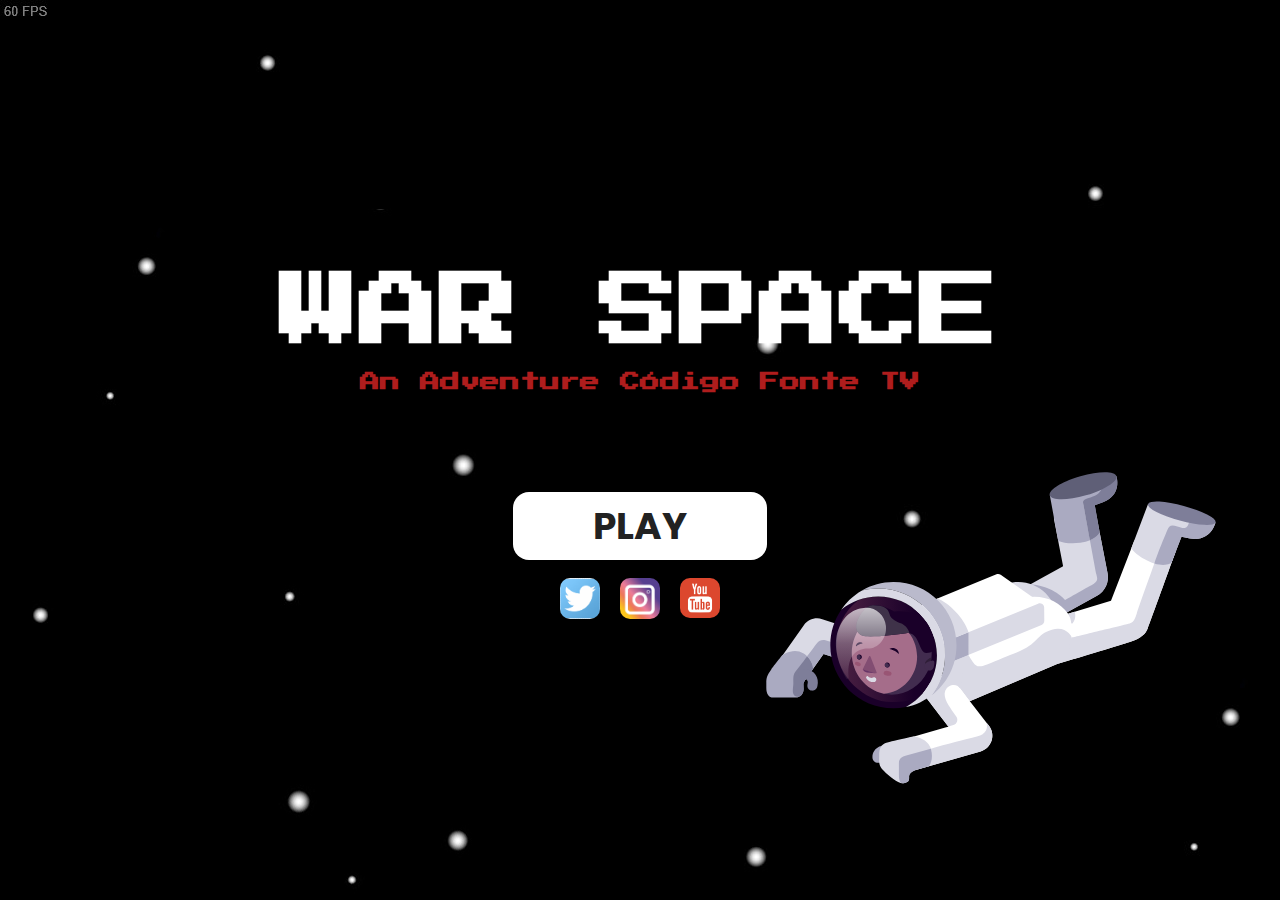
<file: index.html>
<!DOCTYPE html>
<html lang="pt-BR">
  <head>
    <meta charset="UTF-8" />
    <meta name="viewport" content="width=device-width, initial-scale=1.0" />
    <title>Space War</title>
    <link rel="shortcut icon" href="/favicon.ico" type="image/x-icon" />
    <link rel="icon" href="/favicon.ico" type="image/x-icon" />
    <link rel="stylesheet" href="./css/styles.css" />
  </head>
  <body>
    <div class="app">
      <div class="painel">
        <h1>WAR SPACE</h1>
        <h2>An Adventure Código Fonte TV</h2>
        <button
          onclick="window.open('./pages/history.html', '_self')"
          class="btnPlay"
        >
          PLAY
        </button>
        <div class="socialMedia">
          <a
            href="https://twitter.com/sitecodigofonte"
            target="_blank"
            rel="noopener noreferrer"
            ><img src="./assets/twiiter.png" alt="Twitter"
          /></a>
          <a
            href="https://www.instagram.com/codigofontetv"
            target="_blank"
            rel="noopener noreferrer"
            ><img src="./assets/instagram.png" alt="Instagram"
          /></a>
          <a
            href="https://www.youtube.com/codigofontetv"
            target="_blank"
            rel="noopener noreferrer"
            ><img src="./assets/youtube.png" alt="Youtube"
          /></a>
        </div>
      </div>
      <div class="astronautGabriel">
        <!-- ASTRONAUT CHAR -->
        <svg
          class="astronaut"
          viewBox="0 0 1167 807"
          xmlns="http://www.w3.org/2000/svg"
        >
          <title>Gabriel Fróes</title>
          <defs>
            <linearGradient x1="99.997%" y1="50%" x2=".002%" y2="50%" id="a">
              <stop stop-color="#DC818F" stop-opacity="0" offset="22.69%" />
              <stop stop-color="#DC818F" offset="86.98%" />
            </linearGradient>
            <linearGradient
              x1="49.987%"
              y1=".002%"
              x2="49.987%"
              y2="99.977%"
              id="b"
            >
              <stop stop-color="#FFF" offset=".129%" />
              <stop stop-color="#FFF" stop-opacity=".4" offset="50.46%" />
              <stop stop-color="#FFF" stop-opacity=".1" offset="97.9%" />
            </linearGradient>
          </defs>
          <g fill="none" fill-rule="evenodd">
            <!-- leg right -->
            <g class="leg-right">
              <path
                d="M858.4 321.1L767 371.5l-86.5 47.7c-8.4 4.6-17.5 6.8-26.4 6.8-19.3 0-38.1-10.2-48.1-28.4-14.6-26.5-5-59.9 21.5-74.5L657 307l52.3-28.8 61.2-33.8L748 128.2c-5.8-29.7 13.6-58.5 43.4-64.3 13.3-2.6 26.5-.1 37.5 6.1 13.5 7.6 23.6 20.9 26.8 37.3l30.2 155.4c4.4 23.3-6.6 46.9-27.5 58.4z"
                fill="#DADAE5"
              />
              <path
                d="M858.4 321.1L767 371.5c-23.2-7.8-55.3-19.1-75-26.6-14.7-5.6-28.9-22.1-35.1-37.9l29.1-16c60.8 5.1 89.7 40.9 89.7 40.9s48.3-27.8 68.3-38.3c20-10.5 15-18 12.5-28.9-1.2-5.3-8.8-46.3-16.5-87.6 17.8-7.6 24.4-18.7 25.2-20.1l20.5 105.7c4.6 23.3-6.4 46.9-27.3 58.4z"
                fill="#AAAAC1"
              />
              <path
                d="M873.8 78.6L852.6 86l12.8 70.8s0 .1-.1.2l-9.6-49.7c-3.2-16.4-13.4-29.6-26.8-37.3-9.3 4-6.7 8.8-5.3 16.5.8 4.6 8.7 47.8 16.6 90.5-6.8 2.9-15.2 5.3-25.5 6.5-39.4 4.6-56.9-5.4-56.9-5.4l-22-119.4L878 19.5l30.7-8.5s16.4 47.9-34.9 67.6z"
                fill="#AAAAC1"
              />
              <path
                d="M873.8 78.6L852.6 86l12.8 70.8s-6.2 12.1-25.2 20.3c-7.9-42.8-15.8-86-16.6-90.5-1.6-9-4.9-14 11.1-18.5 41-10.5 37.5-31 36-37l7.5-11.5 30.7-8.5c-.2-.1 16.2 47.8-35.1 67.5z"
                fill="#7E7E99"
              />
              <path
                d="M869.5 45.8c-11.6 5.4-25.2 10.5-40 14.7-47.7 13.8-89.5 13.7-93.5.1-3.7-12.9 28.2-33.4 72.4-47.4 0 0 1.2-.3 2.4-.7 1.5-.5 3-.9 4.5-1.3C863-2.6 904.9-2.6 908.8 11c2.6 9.4-13.4 22.9-39.3 34.8z"
                fill="#5F5F77"
              />
            </g>
            <!-- Body -->
            <g>
              <path
                d="M756.5 387.6c-.9-68.7-67.9-118.7-133.1-97.2-1.6.5 133.1 97.2 133.1 97.2z"
                fill="#DADAE5"
              />
              <path
                d="M755 498l-227 96.3s-34.2-15.1-49-50.1c-22.2-52.4-24.8-133.4 6.9-147.9 11-5.1 22.6-10.3 34.6-15.5 48.7-21.2 103.7-42.7 147.8-53.9 45.7-11.6 91 6.2 115.2 40.8 0 0 6.8 10.3 8.1 23.8 1.3 13.5 10.6 92.3 10.6 92.3L755 498z"
                fill="#FFF"
              />
              <path
                d="M793.6 429s-14.5-31.1-52.3-20c-42 12.3-32.4 35.8-91.2 58.9-21 8.3-49.6 19.9-76.9 31.3v-.1c-22.5 9.6-29.3 3.7-35.3-4.6-7.6-10.6-12.9-20.1-12.9-20.1l-38.7 15.9s-11.6 18.7-4.1 37.2c7.5 18.5 20.5 32.8 20.5 32.8l15 19.9c.8 1.2 1.7 2.5 2.7 3.7l8.1 10.4L755 498l47-14.1-8.4-54.9z"
                fill="#DADAE5"
              />
              <path
                d="M721.7 385.8c.1 4.7-2.7 8.9-7.1 10.7l-194.5 79.9-7.1 2.9-23.2 9.5-4.2 1.7-11.1 4.5c-4.5 1.9-9.5-1.4-9.6-6.3l-.2-34c0-2.2-1.1-4.3-2.9-5.5l-104.7-73.5c-4.5-3.2-3.7-10 1.4-12l50.3-20.7 12.5-5.1 29.7-12.2 7.8-3.2 138.9-57c3.6-1.5 7.7-1 10.9 1.2l108 75.8c3 2.1 4.7 5.5 4.8 9.1l.3 34.2z"
                fill="#FFF"
              />
              <path
                d="M721.7 385.8c.1 4.7-2.7 8.9-7.1 10.7l-204.5 84-26.6 10.9-9.1 3.7c-4.5 1.9-9.5-1.4-9.6-6.3l-.2-34c0-2.2-1.1-4.3-2.9-5.5l3.3 2.3c-4.4-3.2-3.7-10 1.4-12l15.8-6.5 31.8-13 191.7-78.7c3.6-1.5 8-.8 10.9 1.2 2.9 2.1 4.7 5.5 4.8 9.1l.3 34.1z"
                fill="#DADAE5"
              />
              <path
                d="M525 474.4l-41.4 17c1.2-8.2 1.8-16.6 1.8-25.1 0-11.4-1.1-22.4-3.2-33.2l42.8-17.6v58.9z"
                fill="#AAAAC1"
              />
              <path
                d="M481.8 433.3c-9.1-38.2-30.8-71.6-60.5-95.4l23.6-9.7c28.3 10.8 70 51.3 80.2 87.3l-43.3 17.8z"
                fill="#DADAE5"
              />
            </g>
            <!-- Leg left -->
            <g class="leg-left" transform="translate(783 64)">
              <path
                d="M.4 303.7s0 .1 0 0l17.2-5.2 94.1-28.6L171 116.8S191.8 79 240.2 93c5.3 1.5 9.8 3.3 13.8 5.3 32.5 16.4 24.4 46.1 24.4 46.1s-66 184.4-71.5 197.3c-5.5 12.9-14.3 24.6-46.5 35.1-20.8 6.8-142.2 43.3-142.2 43.3L.4 303.7z"
                fill="#FFF"
              />
              <path
                d="M382.7 67.2s-11.3 51-66 41.2l-22.2-4.7-25.9 67.9s-15 9.2-41.1 2.6c-5.2-1.3-10.7-3.2-16.7-6-36.4-16.6-46.4-34.4-46.4-34.4l43.4-114.7 132.4 36.4 42.5 11.7z"
                fill="#DADAE5"
              />
              <path
                d="M10.6 365s141.6-34.1 146.7-35.7c7.3-2.3 14.7-3.7 21-26 5.5-19.5 53.1-149.2 68-192.3 32.5 16.4 32.1 33.5 32.1 33.5s-66 184.4-71.5 197.3c-5.5 12.9-14.3 24.6-46.5 35.1L19.1 420c-15.9-11.7-20.6-33.3-11-50.5l2.5-4.5"
                fill="#DADAE5"
              />
              <path
                d="M382.7 67.2s-11.3 51-66 41.2l-22.2-4.7-25.9 67.9s-14.4 10.9-44.5 1.7c15.4-44 31.9-81.5 33.8-86.6 3.9-10.1 8.7-15 25.7-9.3 17 5.7 25.7 7.7 30.7-12 1.7-6.8 12.5-9.4 25.8-9.8l42.6 11.6z"
                fill="#AAAAC1"
              />
              <ellipse
                fill="#7E7E99"
                transform="rotate(-74.93 295.346 42.94)"
                cx="295.346"
                cy="42.942"
                rx="19.7"
                ry="90.8"
              />
              <path
                d="M12.3 328.4c-1.2 1.5-3.6.8-3.8-1.1-.6-5.3-2.4-14.2-8-23.5l17.1-5.2c1.8 6 3.6 18.3-5.3 29.8z"
                fill="#DADAE5"
              />
            </g>
            <!-- Arm left-->
            <g class="arm-left">
              <path
                d="M584.9 697.3c-4.4 13.3-15.1 23.6-28.6 27.5L422.4 763l-33.3 9.5c-3.9 1.1-7.8 1.6-11.7 1.6-12.2 0-23.8-5.4-31.8-14.4-.3-.3-.5-.6-.8-.9-3-3.6-5.4-7.7-7.1-12.2-.4-1.1-.8-2.1-1.1-3.2-2.7-9.6-1.9-19.4 1.6-27.9 4.8-11.5 14.6-20.8 27.5-24.5l16-4.6 85.5-24.4h.2l5.6-1.6-.1-.1-60.8-79.3-.1-.1c-14.1-18.5 3.6-26.6 22.2-40.8l36.7-19.8 101 129.7 6.4 8.2c8.5 11.1 11 25.8 6.6 39.1z"
                fill="#FFF"
              />
              <path
                d="M345.4 718.6l-7.2-3.2-14.3-6.3c-7.1-3.1-17-1.3-23.7.8-2.8.9-5 1.8-6.2 2.3-11.5 5.6-18 15.6-18 27.4 0 8.1 6.6 14.7 14.7 14.7 1 0 2-.1 3-.3 6.7-1.4 11.7-7.3 11.7-14.4 1.2-1.3 5.7-2.5 8.7-2.8l19.5 8.6c1.4.6 2.8 1 4.1 1.1 3 .4 6-.2 8.6-1.6.5-.2 1-.5 1.4-.8 1.5-1 2.8-2.3 3.9-3.9.5-.7.9-1.5 1.3-2.3.5-1.1.8-2.2 1-3.3 1.2-6.4-2.2-13.1-8.5-16z"
                fill="#AAAAC1"
              />
              <path
                d="M422.4 763c-.1.2-.2.2-.2.2l-28.8 8.3c-20.6 5.8-22.3 13.4-22.3 20.2 0 7.1.3 10.9-9.3 13.9-3.2 1-6 1.3-9 1.3-4.5 0-9.2-1.9-16-6.3-15.1-9.8-28.1-22.5-32.9-27.3-5.1-5.1-9.2-10.3-10.3-19.4-.2-1.6-.3-3.3-.3-5.2 0-5.2.2-6.7.2-15.9 0-8 .9-16.6 6.6-23 3.2-3.5 7.8-6.4 14.6-8.2 14-3.6 33.4-8.2 66.9-15.4.3-.1.6-.1.9-.2 0 0 34.4 2.3 44.2 29.4.3.8.6 1.7.8 2.6 8 27.5-3.4 42.9-5.1 45z"
                fill="#DADAE5"
              />
              <path
                d="M427.4 717.5c39.3-11.4 89.2-23.4 119.5-31.4 25-6.6 28.5-21.7 25-36.1l6.4 8.2c8.5 11.1 11 25.8 6.6 39.1s-15.1 23.6-28.6 27.5L422.4 763c-.1.2-1.3-2.1-1.3-2.1l6.3-43.4z"
                fill="#DADAE5"
              />
              <path
                d="M363.7 735c-11.3 3.2-19 8.1-19 19.4 0 11.3.1 32.6.1 32.6s-.7 17.8 8 20c2.9 0 5.8-.3 9-1.3 9.6-3 9.3-6.7 9.3-13.9 0-6.8 1.6-14.4 22.3-20.2l28.8-8.3.2-.2c1.7-2.1 13.1-17.5 5.2-44.8-.1-.2-.1-.4-.2-.7L363.7 735z"
                fill="#AAAAC1"
              />
              <path
                d="M486.3 490.3l-74.1 90.6c0 .1 60.8 79.4 60.8 79.4l13-4c9.8-3 13.5-15 6.9-22.9l-11.1-15.8c-11-15.7-27-40.1-13.2-56.5 3.2-3.8 7.5-6.4 12.1-7.8 9.1-2.8 16.6-.1 22 7.1 0 0 6.7-19.1 6.7-40 0-21.1-23.1-30.1-23.1-30.1z"
                fill="#DADAE5"
              />
            </g>
            <!-- Arm right-->
            <g class="arm-right">
              <path
                d="M32.3 563.9c7.4 5.3 16 7.8 24.4 7.8 4.4 0 8.8-.7 13-2 8.5-2.7 16.1-8.1 21.7-15.9l57.9-81.9 71.9 23.3 63.8 20.6c22.3 7.2 46.2-5 53.4-27.3 7.2-22.3-5-46.2-27.3-53.4l-165.3-53.5c-17.7-5.7-37 .7-47.7 15.9l-76 107.3c-13.5 19.1-8.9 45.5 10.2 59.1z"
                fill="#DADAE5"
              />
              <path
                d="M154.2 436.3L255 467.1s-14 11.8-33.9 28l-71.9-23.3-27.2 38.7c0-2.2-.6-17.8-15.6-32.4 9.5-12.6 19.4-25.7 26.1-34.7 5-6.7 13.7-9.5 21.7-7.1z"
                fill="#AAAAC1"
              />
              <path
                d="M.8 547.2v12.7c0 15.5 6.5 25.1 17.9 25.1h56c3.7 0 6.8-.7 8.2-1.1 8.1-2.1 14.7-10.3 14.7-21.4 0-2.5-.4-4-.3-7.9.1-6.6-.5-7.5 5.5-16.9.1-.2.3-.4.4-.7 0 0 1.6-2.2 3.8-5.2l15.1-21.3c0-2.2-.6-17.8-15.6-32.4-2.5-2.4-5.4-4.9-8.9-7.2-25.4-17.3-55.1 4-55.1 4-21.6 27.3-20.3 25.5-28.9 37.3C2.1 528 .8 535.1.8 547.2z"
                fill="#AAAAC1"
              />
              <path
                d="M74.2 580.2c4.9 4.3 12.3 3.6 16.9-1 3.9-3.9 6.5-9.7 6.5-16.9 0-2.5-.4-3.9-.3-7.8.1-6.6-.5-7.4 5.5-16.8.1-.2.3-.4.4-.6 0 0 1.6-2.2 3.8-5.2l15.1-21.3c0-2.2-.6-17.8-15.6-32.4-12.4 16.5-24.3 32.2-28 36.8-8.7 10.9-7.6 16-7.6 33-.2 12-4.3 25.5 3.3 32.2z"
                fill="#7E7E99"
              />
              <path
                d="M122.8 566.8c5.3-1.1 9.6-5.3 10.4-10.9l1.1-8c0-.3.1-.6.1-1 .7-9.7-3.5-20-10.7-26.7-7.5-7-17.7-9.9-28.7-8.4-7.1 1-12.1 7.6-11.1 14.8 1 7.1 7.6 12.1 14.8 11.1 4.8-.7 6.7 1.1 7.3 1.6 1.6 1.5 2.5 3.9 2.5 5.5l-1.1 7.3c-1 7.1 3.9 13.7 11.1 14.8 1.4.2 2.9.2 4.3-.1z"
                fill="#7E7E99"
              />
            </g>
            <!-- Hemlet -->
            <g>
              <path
                d="M443.3 475.3c0 58-32.6 108.5-80.4 134.2-10.5 2.1-21.3 3.3-32.4 3.3-90.4 0-163.7-73.3-163.7-163.7 0-34 10.4-65.6 28.2-91.8 26.2-21.4 59.6-34.2 96-34.2 84-.1 152.3 68.2 152.3 152.2z"
                fill="#1A0029"
              />
              <path
                d="M291 301.9c-14.4 0-28.5 1.8-41.9 5.1 24-13.8 51.7-21.7 81.3-21.7 90.4 0 163.7 73.3 163.7 163.7 0 53.1-25.3 100.3-64.5 130.2 21.8-29 34.7-65 34.7-104 .1-95.5-77.7-173.3-173.3-173.3z"
                fill="#BABACC"
              />
              <path
                d="M291 323c-36.4 0-69.8 12.8-96 34.2 6.1-9 13.1-17.4 20.9-25.1 9.9-9.7 21.1-18.2 33.2-25.1 13.4-3.3 27.4-5.1 41.9-5.1 95.6 0 173.4 77.8 173.4 173.4 0 39-12.9 75-34.7 104-9.4 7.2-19.5 13.3-30.3 18.4-11.5 5.3-23.7 9.3-36.5 11.9 47.8-25.7 80.4-76.2 80.4-134.2C443.3 391.3 375 323 291 323z"
                fill="#DADAE5"
              />
              <path
                d="M16.6 167c0 77.7 72.6 144.7 142.8 144.7 28.1 0 54.8-4.4 77.2-18 38.3-44.9 43.7-84.4 39.7-122.4-3.8-25.5-15.7-71.2-66.3-107.3-46.3-31.5-97.5-29.9-134.9-17.6C37 73.2 16.6 117 16.6 167z"
                fill="url(#a)"
                opacity=".22"
                transform="translate(166 285)"
              />
            </g>
            <!-- Face -->
            <g class="face" transform="translate(181 344)">
              <path
                d="M248.7 125.6c0 4.9-.3 9.6-.9 14.3-1.6 12.4-5.2 24.2-10.5 34.9-17.2 34.8-52.1 58.6-92.2 58.6-6.9 0-13.7-.7-20.3-2.1-47.6-9.8-83.4-53.3-83.4-105.7 0-29.4 11.4-56.1 29.8-75.6 18.8-19.9 45-32.2 73.9-32.2 57.2 0 103.6 48.3 103.6 107.8z"
                fill="#422C4F"
              />
              <path
                d="M41.4 125.6c0 52.3 35.8 95.9 83.4 105.6 48.2-3.9 86.1-45.7 86.1-96.8 0-53.7-41.9-97.2-93.5-97.2-16.8 0-32.6 4.6-46.3 12.7-18.4 19.6-29.7 46.2-29.7 75.7z"
                fill="#A56D8A"
              />
              <path
                d="M76.7 81.9c28.1 2.1 79.2-4.2 106-7.9 3.1-.4 5.8-.4 8.3 0 26.6 4.3 25.2 51.2 43.7 51.2 34 0 16.7-36.1 16.4-38.2-9.2-61-49.7-70.2-100.7-69.8-1.2 0-31.2-19.5-55.3-15.9-1.5.2-3.1.5-4.5 1C74.3 7 58.6 31.1 54 47.5c-4.2 15.1 2 32.8 22.7 34.4z"
                fill="#1A0029"
              />
              <path
                d="M76.7 81.9c28.1 2.1 79.2-4.2 106-7.9 3.1-.4 5.8-.4 8.3 0-3-12.9-13.1-22-22.7-25.5s-26.4-11.1-28.8-23.3C136.2 8.3 121.8.8 95.2 1.3c-1.5.2-3.1.5-4.5 1-16.3 4.7-32 28.8-36.6 45.2-4.3 15.1 1.9 32.8 22.6 34.4z"
                fill="#3F3249"
              />
              <g class="eye-left">
                <path
                  d="M140.1 156.8c0 3.2-2.4 5.9-5.5 6.4-.3.1-.7.1-1.1.1-3.6 0-6.5-2.9-6.5-6.5 0-2.4 1.3-4.4 3.1-5.6 1-.6 2.1-.9 3.4-.9 3.7-.1 6.6 2.9 6.6 6.5z"
                  fill="#1A0029"
                />
                <path
                  d="M137.8 157.6c0 2.4-1.3 4.4-3.2 5.6-.3.1-.7.1-1.1.1-3.6 0-6.5-2.9-6.5-6.5 0-2.4 1.3-4.4 3.1-5.6.3-.1.7-.1 1.1-.1 3.7 0 6.6 2.9 6.6 6.5z"
                  fill="#422C4F"
                />
              </g>
              <g class="eye-right">
                <path
                  d="M67.6 136.1c0 3.6-2.9 6.5-6.5 6.5h-.5c-3.4-.2-6-3.1-6-6.5 0-2.7 1.6-5 3.9-6 .8-.4 1.7-.5 2.6-.5 3.6 0 6.5 2.9 6.5 6.5z"
                  fill="#1A0029"
                />
                <path
                  d="M64.5 136.6c0 2.7-1.6 5-3.9 6-3.4-.2-6-3.1-6-6.5 0-2.7 1.6-5 3.9-6 3.4.3 6 3.1 6 6.5z"
                  fill="#422C4F"
                />
              </g>
              <path
                d="M86.1 134.2l-15.8 32.6c-.6 1.2.1 2.5 1.3 2.9l31.8 8.5c1.6.4 3-1.2 2.4-2.7l-16-41c-.6-1.8-2.9-1.9-3.7-.3z"
                fill="#824D72"
              />
              <path
                d="M70.1 168.2c2 4.2 6 7 10.7 7.5l22.6 2.4-33.3-9.9z"
                fill="#663466"
              />
              <path
                d="M139.9 114.2c.8-.5 2-1 3.6-1.4 1.5-.4 3.4-.6 5.4-.4.5 0 1 .1 1.5.2s1 .2 1.6.3c1 .3 2.1.7 3.1 1.2l1.5.8c.5.3.9.7 1.3 1 .9.6 1.6 1.5 2.3 2.2.7.7 1.2 1.7 1.6 2.5.5.8.8 1.6 1 2.4.2.8.5 1.5.5 2.1.1.7.1 1.1.1 1.5 0 .9-.7 1.1-1.4.5l-.9-.9c-.4-.4-1-.8-1.5-1.3-.5-.4-1-.9-1.6-1.4-.6-.4-1.1-1-1.8-1.3-.6-.4-1.2-.9-1.9-1.3-.3-.2-.7-.4-1-.6l-1.1-.5c-.7-.4-1.5-.7-2.2-1-.8-.3-1.5-.6-2.2-.9-.8-.3-1.5-.6-2.2-.8-.7-.3-1.4-.5-2.1-.7-1.4-.5-2.5-.8-3.3-1.1-.9 0-1.1-.6-.3-1.1zM69.3 99.9c-.5-.4-1.3-1-2.2-1.4-1-.4-2.2-.8-3.6-.8h-1.1c-.4 0-.7 0-1.1.1-.7.1-1.5.3-2.2.6l-1.1.5c-.3.2-.7.4-1 .6-.7.4-1.2 1-1.8 1.5-.6.5-1 1.2-1.4 1.7-.4.6-.7 1.2-.9 1.7-.2.6-.5 1.1-.6 1.6-.1.5-.2.8-.2 1.2-.1.7.4.9.9.5.3-.2.4-.3.7-.6.3-.3.7-.5 1.1-.8.4-.3.8-.6 1.3-.9.5-.3.9-.6 1.4-.8.5-.2.9-.6 1.5-.8.2-.1.5-.2.7-.4l.8-.3c.5-.3 1.1-.4 1.6-.6.5-.2 1.1-.3 1.6-.5.5-.1 1.1-.3 1.6-.4l1.5-.3c1-.2 1.8-.4 2.4-.5.4 0 .6-.5.1-.9z"
                fill="#1A0029"
              />
              <ellipse
                fill="#995574"
                transform="rotate(-80.91 134.338 178.235)"
                cx="134.338"
                cy="178.235"
                rx="6.2"
                ry="10.4"
              />
              <ellipse
                fill="#995574"
                transform="rotate(-67.245 57.134 153.927)"
                cx="57.134"
                cy="153.927"
                rx="5.1"
                ry="7.8"
              />
              <path
                d="M84.5 186.7l.1.1s.1 0 .1.1c.1 0 .1.1.2.2.3.2.7.6 1.3 1 .3.2.6.4 1 .6.3.2.7.3 1.1.5.4.1.8.3 1.2.4l.6.2.6.1c.4.1.8.1 1.2.1H93c.4 0 .7-.1 1-.2.3 0 .6-.2.9-.2.3-.1.5-.1.8-.2.2-.1.4-.2.6-.2.3-.1.5-.2.5-.2 3.1-1.2 6.7.3 7.9 3.4 1.2 3.1-.3 6.7-3.4 7.9-.6.2-1.2.4-1.8.4 0 0-.4 0-1.1.1-.3 0-.7 0-1.2.1h-1.6c-.6 0-1.2 0-1.9-.2-.7-.1-1.4-.2-2.1-.4-.7-.2-1.4-.4-2.2-.7-.7-.3-1.4-.5-2.1-.9l-1-.5-.9-.6c-.6-.4-1.2-.9-1.7-1.3-.5-.5-1-.9-1.4-1.3-.4-.4-.8-.9-1.2-1.3-.7-.8-1.2-1.6-1.5-2.1-.2-.3-.3-.5-.4-.7l-.1-.2c-1-1.5-.6-3.5.9-4.5 1.5-1.4 3.5-1 4.5.5z"
                fill="#DBDAE5"
              />
              <path
                d="M248.1 137c-1.4 31.1-15.1 22.5-15.1 22.5-1.5-2.3-2.1-5.1-1.6-8 .9-5.2 10.3-13.4 16.7-14.5z"
                fill="#2F1E38"
              />
              <path
                d="M254.2 161.4c-1.5 6.3-7.4 10.6-14.3 9.5-6.9-1.1-11.5-7.2-10.4-13.5 1.1-6.4 14.6-11.6 21.4-12.5 6.2-.8 5.6 6.7 3.3 16.5z"
                fill="#422C4F"
              />
              <path
                class="reflect"
                d="M6.8 64.7C23 21.8 51.8 9.2 77.5 7.9c26-1.3 49.8 18.8 52.5 47.3C133.1 87 110.3 114 82.5 114c-23.8 0-55 14.5-49.1 74.1.4 4.3-4.8 6.2-6.8 2.5C-10.2 122.9.7 80.8 6.8 64.7z"
                fill="url(#b)"
                opacity=".7"
              />
            </g>
          </g>
          <!-- stars -->
        </svg>
      </div>
    </div>
  </body>
</html>
</file>
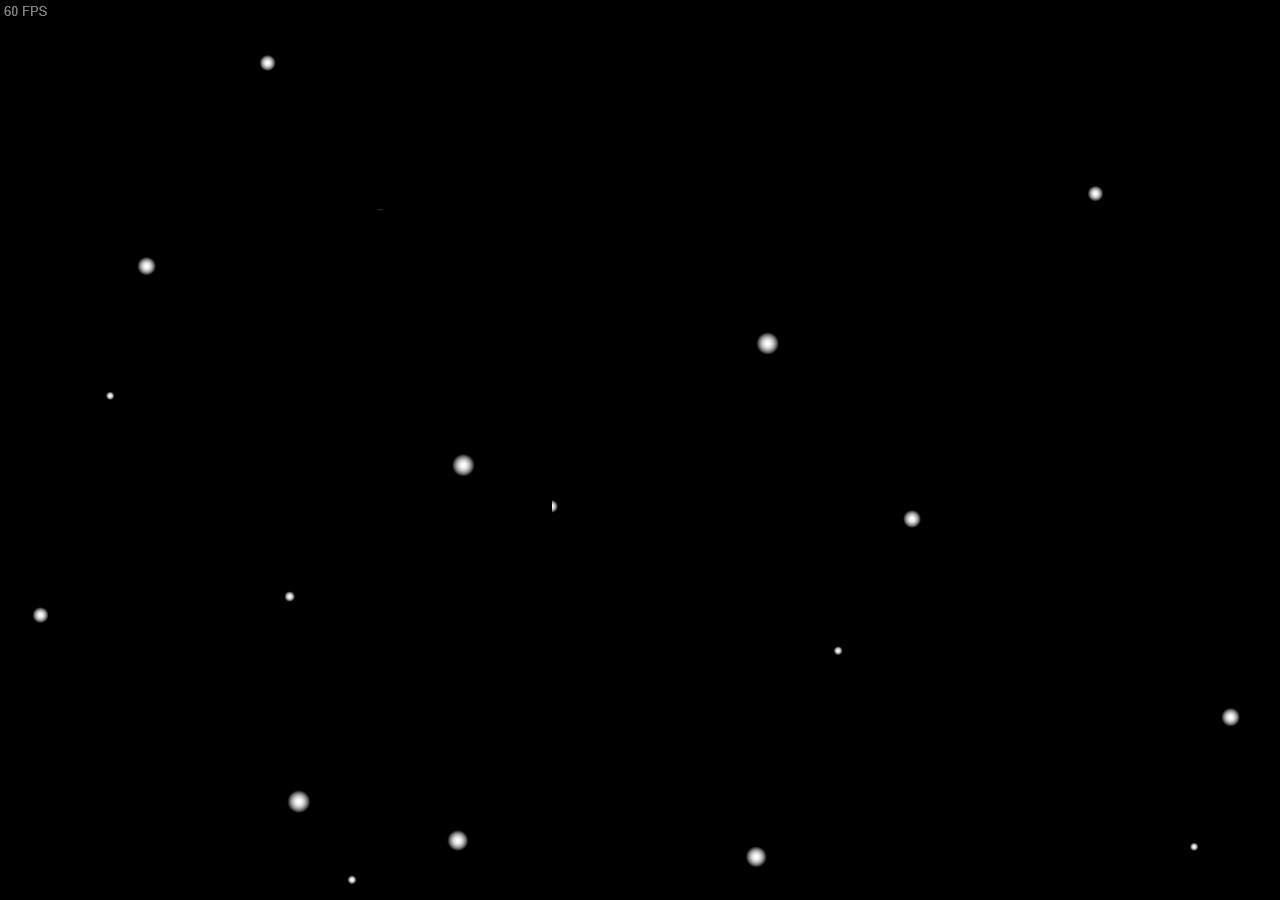
<file: pages/game.html>
<!DOCTYPE html>
<html lang="en">
  <head>
    <meta charset="UTF-8" />
    <meta name="viewport" content="width=device-width, initial-scale=1.0" />
    <title>Space War</title>
    <link rel="shortcut icon" href="../favicon.ico" type="image/x-icon" />
    <link rel="icon" href="../favicon.ico" type="image/x-icon" />
    <link rel="stylesheet" href="../css/styles.css" />
  </head>
  <body></body>
</html>
</file>
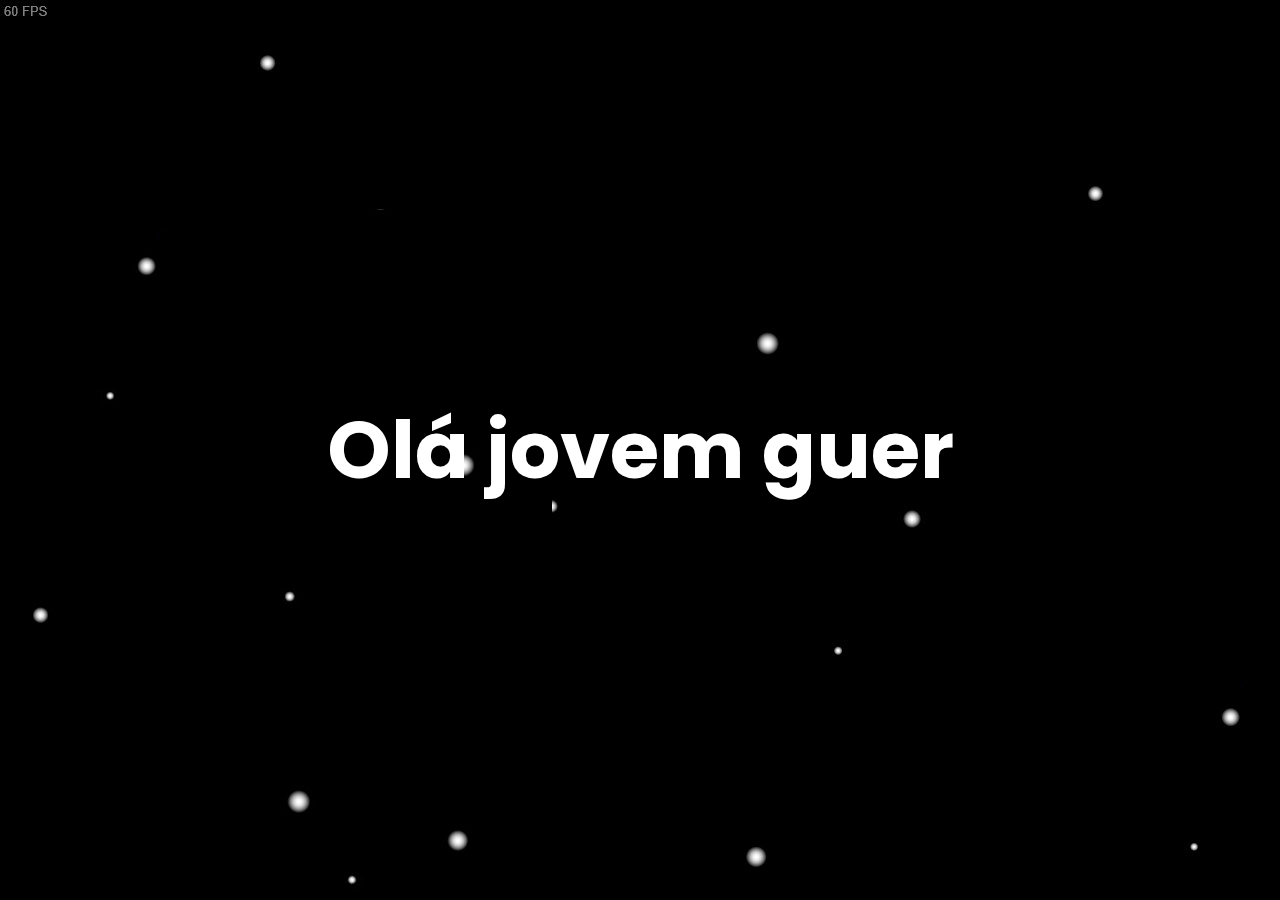
<file: pages/history.html>
<!DOCTYPE html>
<html lang="pt-BR">
  <head>
    <meta charset="UTF-8" />
    <meta name="viewport" content="width=device-width, initial-scale=1.0" />
    <title>Space War</title>
    <link rel="shortcut icon" href="../favicon.ico" type="image/x-icon" />
    <link rel="icon" href="../favicon.ico" type="image/x-icon" />
    <link rel="stylesheet" href="../css/styles.css" />
  </head>
  <body onload="typeWriter()">
    <div class="app">
      <h1 id="history"></h1>
    </div>
    <script>
      var i = 0;
      var txt = "Olá jovem guerreiro, contamos com você"; /* The text */
      var speed = 50; /* The speed/duration of the effect in milliseconds */

      function typeWriter() {
        if (i === txt.length) {
          setTimeout(() => {
            window.open("./game.html", "_self");
          }, 4000);
        } else if (i < txt.length) {
          document.getElementById("history").innerHTML += txt.charAt(i);
          i++;
          setTimeout(typeWriter, speed);
        }
      }
    </script>
  </body>
</html>
</file>
<file: css/styles.css>
@import url("https://fonts.googleapis.com/css2?family=Press+Start+2P&display=swap");
@import url("https://fonts.googleapis.com/css2?family=Poppins:ital,wght@0,100;0,200;0,300;0,400;0,500;0,600;0,700;0,800;0,900;1,100;1,200;1,300;1,400;1,500;1,600;1,700;1,800;1,900&display=swap");
.astronautGabriel .astronaut {
  position: fixed;
  right: 5%;
  bottom: 13%;
  max-width: 45rem;
  min-width: 25rem;
}

.astronautGabriel .arm-left {
  -webkit-animation: armSwipe 5s 1s infinite ease-in-out;
          animation: armSwipe 5s 1s infinite ease-in-out;
  -webkit-transform-origin: left top;
          transform-origin: left top;
}

@-webkit-keyframes armSwipe {
  0% {
    -webkit-transform: rotate(-10deg);
            transform: rotate(-10deg);
  }
  50% {
    -webkit-transform: rotate(0deg);
            transform: rotate(0deg);
  }
  100% {
    -webkit-transform: rotate(-10deg);
            transform: rotate(-10deg);
  }
}

@keyframes armSwipe {
  0% {
    -webkit-transform: rotate(-10deg);
            transform: rotate(-10deg);
  }
  50% {
    -webkit-transform: rotate(0deg);
            transform: rotate(0deg);
  }
  100% {
    -webkit-transform: rotate(-10deg);
            transform: rotate(-10deg);
  }
}

.astronautGabriel .arm-right {
  -webkit-animation: armRightSwipe 5s 1s infinite ease-in-out;
          animation: armRightSwipe 5s 1s infinite ease-in-out;
  -webkit-transform-origin: right top;
          transform-origin: right top;
}

@-webkit-keyframes armRightSwipe {
  0% {
    -webkit-transform: rotate(-1deg);
            transform: rotate(-1deg);
  }
  50% {
    -webkit-transform: rotate(-5deg);
            transform: rotate(-5deg);
  }
  100% {
    -webkit-transform: rotate(-1deg);
            transform: rotate(-1deg);
  }
}

@keyframes armRightSwipe {
  0% {
    -webkit-transform: rotate(-1deg);
            transform: rotate(-1deg);
  }
  50% {
    -webkit-transform: rotate(-5deg);
            transform: rotate(-5deg);
  }
  100% {
    -webkit-transform: rotate(-1deg);
            transform: rotate(-1deg);
  }
}

.astronautGabriel .astronaut {
  width: 50%;
  height: auto;
  overflow: visible;
  -webkit-animation: Levitation 5s 1s infinite ease-in-out;
          animation: Levitation 5s 1s infinite ease-in-out;
}

@-webkit-keyframes Levitation {
  0% {
    -webkit-transform: translateY(100px);
            transform: translateY(100px);
  }
  50% {
    -webkit-transform: translateY(80px);
            transform: translateY(80px);
  }
  100% {
    -webkit-transform: translateY(100px);
            transform: translateY(100px);
  }
}

@keyframes Levitation {
  0% {
    -webkit-transform: translateY(100px);
            transform: translateY(100px);
  }
  50% {
    -webkit-transform: translateY(80px);
            transform: translateY(80px);
  }
  100% {
    -webkit-transform: translateY(100px);
            transform: translateY(100px);
  }
}

.astronautGabriel .leg-right {
  -webkit-animation: LegSwipe 5s 1s infinite ease-out;
          animation: LegSwipe 5s 1s infinite ease-out;
  -webkit-transform-origin: left bottom;
          transform-origin: left bottom;
}

@-webkit-keyframes LegSwipe {
  0% {
    -webkit-transform: rotate(8deg);
            transform: rotate(8deg);
  }
  50% {
    -webkit-transform: rotate(5deg);
            transform: rotate(5deg);
  }
  100% {
    -webkit-transform: rotate(8deg);
            transform: rotate(8deg);
  }
}

@keyframes LegSwipe {
  0% {
    -webkit-transform: rotate(8deg);
            transform: rotate(8deg);
  }
  50% {
    -webkit-transform: rotate(5deg);
            transform: rotate(5deg);
  }
  100% {
    -webkit-transform: rotate(8deg);
            transform: rotate(8deg);
  }
}

@-webkit-keyframes LegLeftSwipe {
  0% {
    -webkit-transform: rotate(2deg);
            transform: rotate(2deg);
  }
  50% {
    -webkit-transform: rotate(0deg);
            transform: rotate(0deg);
  }
  100% {
    -webkit-transform: rotate(2deg);
            transform: rotate(2deg);
  }
}

@keyframes LegLeftSwipe {
  0% {
    -webkit-transform: rotate(2deg);
            transform: rotate(2deg);
  }
  50% {
    -webkit-transform: rotate(0deg);
            transform: rotate(0deg);
  }
  100% {
    -webkit-transform: rotate(2deg);
            transform: rotate(2deg);
  }
}

.astronautGabriel .reflect {
  -webkit-animation: faceOpacity 5s 1s infinite;
          animation: faceOpacity 5s 1s infinite;
}

@-webkit-keyframes faceOpacity {
  0% {
    opacity: 0.7;
  }
  70% {
    opacity: 1;
  }
  100% {
    opacity: 0.7;
  }
}

@keyframes faceOpacity {
  0% {
    opacity: 0.7;
  }
  70% {
    opacity: 1;
  }
  100% {
    opacity: 0.7;
  }
}

.astronautGabriel .eye-right {
  -webkit-animation: eyeBlink 5s infinite step-start 0s;
          animation: eyeBlink 5s infinite step-start 0s;
}

.astronautGabriel .eye-left {
  -webkit-animation: eyeLeftBlink 5s infinite step-start 0s;
          animation: eyeLeftBlink 5s infinite step-start 0s;
}

@-webkit-keyframes eyeBlink {
  90% {
    -webkit-transform: none;
            transform: none;
    -webkit-animation-timing-function: ease-in;
            animation-timing-function: ease-in;
  }
  93% {
    -webkit-transform: translateY(135px) scaleY(0);
            transform: translateY(135px) scaleY(0);
  }
  100% {
    -webkit-animation-timing-function: ease-in;
            animation-timing-function: ease-in;
  }
}

@keyframes eyeBlink {
  90% {
    -webkit-transform: none;
            transform: none;
    -webkit-animation-timing-function: ease-in;
            animation-timing-function: ease-in;
  }
  93% {
    -webkit-transform: translateY(135px) scaleY(0);
            transform: translateY(135px) scaleY(0);
  }
  100% {
    -webkit-animation-timing-function: ease-in;
            animation-timing-function: ease-in;
  }
}

@-webkit-keyframes eyeLeftBlink {
  90% {
    -webkit-transform: none;
            transform: none;
    -webkit-animation-timing-function: ease-in;
            animation-timing-function: ease-in;
  }
  93% {
    -webkit-transform: translateY(155px) scaleY(0);
            transform: translateY(155px) scaleY(0);
  }
  100% {
    -webkit-animation-timing-function: ease-in;
            animation-timing-function: ease-in;
  }
}

@keyframes eyeLeftBlink {
  90% {
    -webkit-transform: none;
            transform: none;
    -webkit-animation-timing-function: ease-in;
            animation-timing-function: ease-in;
  }
  93% {
    -webkit-transform: translateY(155px) scaleY(0);
            transform: translateY(155px) scaleY(0);
  }
  100% {
    -webkit-animation-timing-function: ease-in;
            animation-timing-function: ease-in;
  }
}

.painel {
  height: 100vh;
  display: -webkit-box;
  display: -ms-flexbox;
  display: flex;
  -webkit-box-orient: vertical;
  -webkit-box-direction: normal;
      -ms-flex-direction: column;
          flex-direction: column;
  -webkit-box-pack: start;
      -ms-flex-pack: start;
          justify-content: start;
  padding: 20rem;
  -webkit-box-align: center;
      -ms-flex-align: center;
          align-items: center;
  font-size: 6rem;
}

.painel button {
  margin-top: 2rem;
  padding: 0.6rem 8rem;
  -webkit-box-shadow: 0 0 0 0;
          box-shadow: 0 0 0 0;
  outline: 0;
  border: none;
  border-radius: 1.6rem;
  font-weight: 700;
  background: white;
  color: #222222;
  cursor: pointer;
}

.painel button:hover,
.painel button :visited,
.painel button :active :focus {
  border: none;
  color: #9b1b1b;
}

.painel h1,
.painel h2 {
  text-align: center;
  max-width: 100vw;
  font-family: "Press Start 2P", cursive;
}

.painel h1 {
  color: white;
  font-size: 8rem;
}

.painel h2 {
  margin: 2rem 0 8rem;
  font-size: 2rem;
  color: #af1d1d;
}

.painel .socialMedia {
  display: -webkit-box;
  display: -ms-flexbox;
  display: flex;
  -ms-flex-wrap: nowrap;
      flex-wrap: nowrap;
  gap: 2rem;
}

.painel .socialMedia a img {
  margin-top: 1.8rem;
  width: 4rem;
  border-radius: 1rem;
  cursor: pointer;
}

.painel .socialMedia a img:hover {
  -webkit-animation: rotate 1s forwards;
          animation: rotate 1s forwards;
}

@-webkit-keyframes rotate {
  to {
    -webkit-transform: rotate(-30deg);
            transform: rotate(-30deg);
  }
}

@keyframes rotate {
  to {
    -webkit-transform: rotate(-30deg);
            transform: rotate(-30deg);
  }
}

#history {
  font-size: 8rem;
  color: white;
}

* {
  margin: 0;
  padding: 0;
  -webkit-box-sizing: border-box;
          box-sizing: border-box;
  font-size: 62.5%;
  font-family: "Poppins", sans-serif;
}

@media screen and (max-width: 1120px) {
  * {
    font-size: 50%;
  }
}

@media screen and (max-width: 320px) {
  * {
    font-size: 40%;
  }
}

html,
body {
  background: url("../assets/background-start.jpg");
  background-repeat: no-repeat;
  background-size: auto;
  background-position-x: 0%;
  min-height: 100vh;
  max-width: 100vw;
  overflow-x: hidden;
  -webkit-animation: rotativeBackground 60s infinite;
          animation: rotativeBackground 60s infinite;
}

.app {
  display: -webkit-box;
  display: -ms-flexbox;
  display: flex;
  height: 100vh;
  max-height: 100vh;
  padding: 8rem;
  -webkit-box-orient: vertical;
  -webkit-box-direction: normal;
      -ms-flex-direction: column;
          flex-direction: column;
  -ms-flex-wrap: nowrap;
      flex-wrap: nowrap;
  -webkit-box-pack: center;
      -ms-flex-pack: center;
          justify-content: center;
  -webkit-box-align: center;
      -ms-flex-align: center;
          align-items: center;
}

@-webkit-keyframes rotativeBackground {
  to {
    background-position-x: 100%;
  }
}

@keyframes rotativeBackground {
  to {
    background-position-x: 100%;
  }
}
/*# sourceMappingURL=styles.css.map */
</file>
